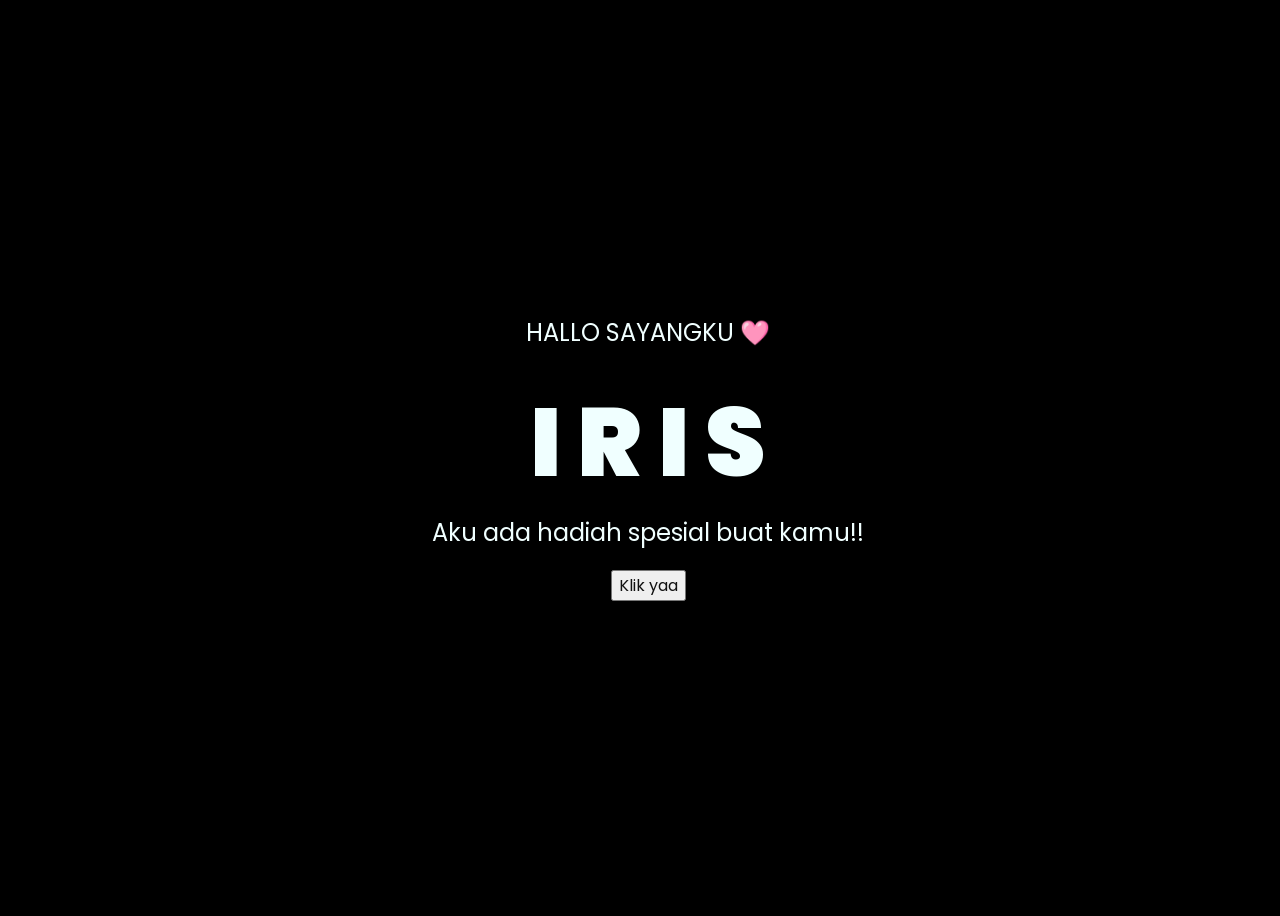
<file: index.html>
<!DOCTYPE html>
<html lang="en">
<head>
    <meta charset="UTF-8">
    <meta http-equiv="X-UA-Compatible" content="IE=edge">
    <meta name="viewport" content="width=device-width, initial-scale=1.0">
    <link rel="stylesheet" href="css/style.css">
    <link rel="icon" href="img/hk.png" type="image/x-icon">
    <title>Little gift for iris 🤍 </title>
</head>
<body>
    <div class="description">
        <span>HALLO SAYANGKU 🩷</span>
    </div>
    <div class="greetings">
    <!-- silahkan menambah kata sesuai keinginan dengan <span>text...</span -->
        
        <span>I</span>
        <span>R</span>
        <span>I</span>
        <span>S</span>
    
    </div>
    <div class="description">
        <span>Aku ada hadiah spesial buat kamu!!</span>
    </div>
    <div class="button">
        <button>
            <a href="flower.html">Klik yaa</a>
        </button>
        
    </div>
</body>
</html>
</file>
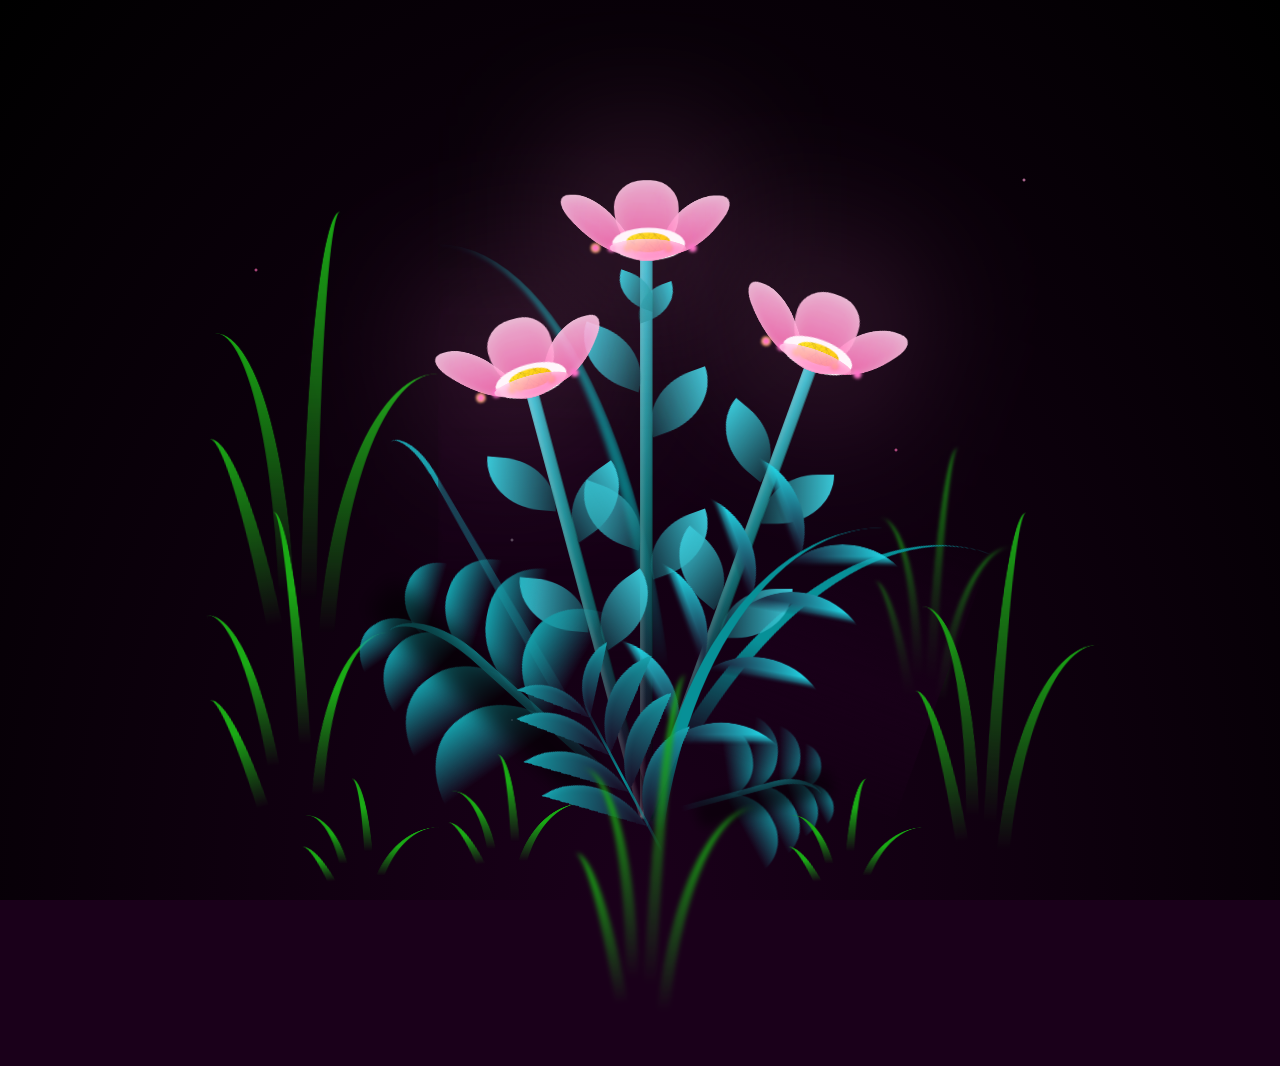
<file: flower.html>
<!DOCTYPE html>
<html lang="en">
<head>
    <meta charset="UTF-8">
    <meta http-equiv="X-UA-Compatible" content="IE=edge">
    <meta name="viewport" content="width=device-width, initial-scale=1.0">
    <link rel="stylesheet" href="css/main2.css">
    <link rel="icon" href="img/flowers.png" type="image/x-icon">
    <title>flowers for iris 🤍 </title>
</head>
<body class="container">
  <!-- Pembuat code: https://codepen.io/mdusmanansari/pen/BamepLe -->
    <div class="night"></div>
    <div class="flowers">
      <div class="flower flower--1">
        <div class="flower__leafs flower__leafs--1">
          <div class="flower__leaf flower__leaf--1"></div>
          <div class="flower__leaf flower__leaf--2"></div>
          <div class="flower__leaf flower__leaf--3"></div>
          <div class="flower__leaf flower__leaf--4"></div>
          <div class="flower__white-circle"></div>
  
          <div class="flower__light flower__light--1"></div>
          <div class="flower__light flower__light--2"></div>
          <div class="flower__light flower__light--3"></div>
          <div class="flower__light flower__light--4"></div>
          <div class="flower__light flower__light--5"></div>
          <div class="flower__light flower__light--6"></div>
          <div class="flower__light flower__light--7"></div>
          <div class="flower__light flower__light--8"></div>
  
        </div>

        <div class="shooting-star"></div>
<div class="shooting-star" style="left:70%; animation-delay:2s;"></div>
<div class="shooting-star" style="left:30%; animation-delay:4s;"></div>

        <div class="flower__line">
          <div class="flower__line__leaf flower__line__leaf--1"></div>
          <div class="flower__line__leaf flower__line__leaf--2"></div>
          <div class="flower__line__leaf flower__line__leaf--3"></div>
          <div class="flower__line__leaf flower__line__leaf--4"></div>
          <div class="flower__line__leaf flower__line__leaf--5"></div>
          <div class="flower__line__leaf flower__line__leaf--6"></div>
        </div>
      </div>

      <div class="night">

  <div class="stars"></div>
  <div class="stars2"></div>

  <div class="shooting-star" style="left:60%; animation-delay:0s;"></div>
  <div class="shooting-star" style="left:30%; animation-delay:2s;"></div>
  <div class="shooting-star" style="left:80%; animation-delay:4s;"></div>

</div>
  
      <div class="flower flower--2">
        <div class="flower__leafs flower__leafs--2">
          <div class="flower__leaf flower__leaf--1"></div>
          <div class="flower__leaf flower__leaf--2"></div>
          <div class="flower__leaf flower__leaf--3"></div>
          <div class="flower__leaf flower__leaf--4"></div>
          <div class="flower__white-circle"></div>
  
          <div class="flower__light flower__light--1"></div>
          <div class="flower__light flower__light--2"></div>
          <div class="flower__light flower__light--3"></div>
          <div class="flower__light flower__light--4"></div>
          <div class="flower__light flower__light--5"></div>
          <div class="flower__light flower__light--6"></div>
          <div class="flower__light flower__light--7"></div>
          <div class="flower__light flower__light--8"></div>
  
        </div>
        <div class="flower__line">
          <div class="flower__line__leaf flower__line__leaf--1"></div>
          <div class="flower__line__leaf flower__line__leaf--2"></div>
          <div class="flower__line__leaf flower__line__leaf--3"></div>
          <div class="flower__line__leaf flower__line__leaf--4"></div>
        </div>
      </div>
  
      <div class="flower flower--3">
        <div class="flower__leafs flower__leafs--3">
          <div class="flower__leaf flower__leaf--1"></div>
          <div class="flower__leaf flower__leaf--2"></div>
          <div class="flower__leaf flower__leaf--3"></div>
          <div class="flower__leaf flower__leaf--4"></div>
          <div class="flower__white-circle"></div>
  
          <div class="flower__light flower__light--1"></div>
          <div class="flower__light flower__light--2"></div>
          <div class="flower__light flower__light--3"></div>
          <div class="flower__light flower__light--4"></div>
          <div class="flower__light flower__light--5"></div>
          <div class="flower__light flower__light--6"></div>
          <div class="flower__light flower__light--7"></div>
          <div class="flower__light flower__light--8"></div>
  
        </div>
        <div class="flower__line">
          <div class="flower__line__leaf flower__line__leaf--1"></div>
          <div class="flower__line__leaf flower__line__leaf--2"></div>
          <div class="flower__line__leaf flower__line__leaf--3"></div>
          <div class="flower__line__leaf flower__line__leaf--4"></div>
        </div>
      </div>
  
      <div class="grow-ans" style="--d:1.2s">
        <div class="flower__g-long">
          <div class="flower__g-long__top"></div>
          <div class="flower__g-long__bottom"></div>
        </div>
      </div>
  
      <div class="growing-grass">
        <div class="flower__grass flower__grass--1">
          <div class="flower__grass--top"></div>
          <div class="flower__grass--bottom"></div>
          <div class="flower__grass__leaf flower__grass__leaf--1"></div>
          <div class="flower__grass__leaf flower__grass__leaf--2"></div>
          <div class="flower__grass__leaf flower__grass__leaf--3"></div>
          <div class="flower__grass__leaf flower__grass__leaf--4"></div>
          <div class="flower__grass__leaf flower__grass__leaf--5"></div>
          <div class="flower__grass__leaf flower__grass__leaf--6"></div>
          <div class="flower__grass__leaf flower__grass__leaf--7"></div>
          <div class="flower__grass__leaf flower__grass__leaf--8"></div>
          <div class="flower__grass__overlay"></div>
        </div>
      </div>
  
      <div class="growing-grass">
        <div class="flower__grass flower__grass--2">
          <div class="flower__grass--top"></div>
          <div class="flower__grass--bottom"></div>
          <div class="flower__grass__leaf flower__grass__leaf--1"></div>
          <div class="flower__grass__leaf flower__grass__leaf--2"></div>
          <div class="flower__grass__leaf flower__grass__leaf--3"></div>
          <div class="flower__grass__leaf flower__grass__leaf--4"></div>
          <div class="flower__grass__leaf flower__grass__leaf--5"></div>
          <div class="flower__grass__leaf flower__grass__leaf--6"></div>
          <div class="flower__grass__leaf flower__grass__leaf--7"></div>
          <div class="flower__grass__leaf flower__grass__leaf--8"></div>
          <div class="flower__grass__overlay"></div>
        </div>
      </div>
  
      <div class="grow-ans" style="--d:2.4s">
        <div class="flower__g-right flower__g-right--1">
          <div class="leaf"></div>
        </div>
      </div>
  
      <div class="grow-ans" style="--d:2.8s">
        <div class="flower__g-right flower__g-right--2">
          <div class="leaf"></div>
        </div>
      </div>
  
      <div class="grow-ans" style="--d:2.8s">
        <div class="flower__g-front">
          <div class="flower__g-front__leaf-wrapper flower__g-front__leaf-wrapper--1">
            <div class="flower__g-front__leaf"></div>
          </div>
          <div class="flower__g-front__leaf-wrapper flower__g-front__leaf-wrapper--2">
            <div class="flower__g-front__leaf"></div>
          </div>
          <div class="flower__g-front__leaf-wrapper flower__g-front__leaf-wrapper--3">
            <div class="flower__g-front__leaf"></div>
          </div>
          <div class="flower__g-front__leaf-wrapper flower__g-front__leaf-wrapper--4">
            <div class="flower__g-front__leaf"></div>
          </div>
          <div class="flower__g-front__leaf-wrapper flower__g-front__leaf-wrapper--5">
            <div class="flower__g-front__leaf"></div>
          </div>
          <div class="flower__g-front__leaf-wrapper flower__g-front__leaf-wrapper--6">
            <div class="flower__g-front__leaf"></div>
          </div>
          <div class="flower__g-front__leaf-wrapper flower__g-front__leaf-wrapper--7">
            <div class="flower__g-front__leaf"></div>
          </div>
          <div class="flower__g-front__leaf-wrapper flower__g-front__leaf-wrapper--8">
            <div class="flower__g-front__leaf"></div>
          </div>
          <div class="flower__g-front__line"></div>
        </div>
      </div>
  
      <div class="grow-ans" style="--d:3.2s">
        <div class="flower__g-fr">
          <div class="leaf"></div>
          <div class="flower__g-fr__leaf flower__g-fr__leaf--1"></div>
          <div class="flower__g-fr__leaf flower__g-fr__leaf--2"></div>
          <div class="flower__g-fr__leaf flower__g-fr__leaf--3"></div>
          <div class="flower__g-fr__leaf flower__g-fr__leaf--4"></div>
          <div class="flower__g-fr__leaf flower__g-fr__leaf--5"></div>
          <div class="flower__g-fr__leaf flower__g-fr__leaf--6"></div>
          <div class="flower__g-fr__leaf flower__g-fr__leaf--7"></div>
          <div class="flower__g-fr__leaf flower__g-fr__leaf--8"></div>
        </div>
      </div>
  
      <div class="long-g long-g--0">
        <div class="grow-ans" style="--d:3s">
          <div class="leaf leaf--0"></div>
        </div>
        <div class="grow-ans" style="--d:2.2s">
          <div class="leaf leaf--1"></div>
        </div>
        <div class="grow-ans" style="--d:3.4s">
          <div class="leaf leaf--2"></div>
        </div>
        <div class="grow-ans" style="--d:3.6s">
          <div class="leaf leaf--3"></div>
        </div>
      </div>
  
      <div class="long-g long-g--1">
        <div class="grow-ans" style="--d:3.6s">
          <div class="leaf leaf--0"></div>
        </div>
        <div class="grow-ans" style="--d:3.8s">
          <div class="leaf leaf--1"></div>
        </div>
        <div class="grow-ans" style="--d:4s">
          <div class="leaf leaf--2"></div>
        </div>
        <div class="grow-ans" style="--d:4.2s">
          <div class="leaf leaf--3"></div>
        </div>
      </div>
  
      <div class="long-g long-g--2">
        <div class="grow-ans" style="--d:4s">
          <div class="leaf leaf--0"></div>
        </div>
        <div class="grow-ans" style="--d:4.2s">
          <div class="leaf leaf--1"></div>
        </div>
        <div class="grow-ans" style="--d:4.4s">
          <div class="leaf leaf--2"></div>
        </div>
        <div class="grow-ans" style="--d:4.6s">
          <div class="leaf leaf--3"></div>
        </div>
      </div>
  
      <div class="long-g long-g--3">
        <div class="grow-ans" style="--d:4s">
          <div class="leaf leaf--0"></div>
        </div>
        <div class="grow-ans" style="--d:4.2s">
          <div class="leaf leaf--1"></div>
        </div>
        <div class="grow-ans" style="--d:3s">
          <div class="leaf leaf--2"></div>
        </div>
        <div class="grow-ans" style="--d:3.6s">
          <div class="leaf leaf--3"></div>
        </div>
      </div>
  
      <div class="long-g long-g--4">
        <div class="grow-ans" style="--d:4s">
          <div class="leaf leaf--0"></div>
        </div>
        <div class="grow-ans" style="--d:4.2s">
          <div class="leaf leaf--1"></div>
        </div>
        <div class="grow-ans" style="--d:3s">
          <div class="leaf leaf--2"></div>
        </div>
        <div class="grow-ans" style="--d:3.6s">
          <div class="leaf leaf--3"></div>
        </div>
      </div>
  
      <div class="long-g long-g--5">
        <div class="grow-ans" style="--d:4s">
          <div class="leaf leaf--0"></div>
        </div>
        <div class="grow-ans" style="--d:4.2s">
          <div class="leaf leaf--1"></div>
        </div>
        <div class="grow-ans" style="--d:3s">
          <div class="leaf leaf--2"></div>
        </div>
        <div class="grow-ans" style="--d:3.6s">
          <div class="leaf leaf--3"></div>
        </div>
      </div>
  
      <div class="long-g long-g--6">
        <div class="grow-ans" style="--d:4.2s">
          <div class="leaf leaf--0"></div>
        </div>
        <div class="grow-ans" style="--d:4.4s">
          <div class="leaf leaf--1"></div>
        </div>
        <div class="grow-ans" style="--d:4.6s">
          <div class="leaf leaf--2"></div>
        </div>
        <div class="grow-ans" style="--d:4.8s">
          <div class="leaf leaf--3"></div>
        </div>
      </div>
  
      <div class="long-g long-g--7">
        <div class="grow-ans" style="--d:3s">
          <div class="leaf leaf--0"></div>
        </div>
        <div class="grow-ans" style="--d:3.2s">
          <div class="leaf leaf--1"></div>
        </div>
        <div class="grow-ans" style="--d:3.5s">
          <div class="leaf leaf--2"></div>
        </div>
        <div class="grow-ans" style="--d:3.6s">
          <div class="leaf leaf--3"></div>
        </div>
      </div>
    </div>
    <script src="main.js"></script>
  </body>
</html>
</file>
<file: css/style.css>
@import url('https://fonts.googleapis.com/css2?family=Poppins:ital,wght@0,500;1,900&display=swap');
*{
    font-family: 'Poppins',cursive;
}
body{
    color: azure;
    width: 100%;
    height: 100vh;
    display: flex;
    flex-direction: column;
    align-items: center;
    justify-content: center;
    background-color: black;
}
.greetings{
    font-size: 6rem;
    font-weight: 900;
}
.greetings > span{
    animation: glow 2.5s ease-in-out infinite;
}
@keyframes glow{
    0%, 100%{
        color: #fff;
        text-shadow: 0 0 12px #ff69b4, 0 0 50px #ff69b4, 0 0 100px #ff69b4;
    }
    10%, 90%{
        color: #111;
        text-shadow: none;
    }
}
.greetings > span:nth-child(2){
    animation-delay: .2s ;
}
.greetings > span:nth-child(3){
    animation-delay: .4s ;
}
.greetings > span:nth-child(4){
    animation-delay: .6s;
}
.greetings > span:nth-child(5){
    animation-delay: .8s;
}

.description{
    font-size: 1.5rem;
    margin-bottom: 20px;
}

.button a{
    text-decoration: none;
    font-size: 1rem;
    color: #111;
}

@media screen and (max-width:574px){
    .greetings{
        display: block;
        font-size: 3rem;
        font-weight: 500;
        text-align: center;
    }
    .description{
        font-size: 1rem;
    }
    
    .button a{
        font-size: .5rem;
    }
}
</file>
<file: css/main2.css>
*,
*::after,
*::before {
  padding: 0;
  margin: 0;
  box-sizing: border-box;
}

.greetings span {
  color: #ff69b4; /* warna putih biar kelihatan di background gelap */
  font-size: 3rem;
  font-weight: bold;
  margin: 5px;
}

.greetings {
  position: absolute;
  top: 20%;
  text-align: center;
}

:root {
  --dark-color:  #1a001a;
}

body {
  display: flex;
  align-items: flex-end;
  justify-content: center;
  min-height: 100vh;
  background-color: var(--dark-color);
  overflow: hidden;
  perspective: 1000px;
}

.night {
  position: fixed;
  left: 50%;
  top: 0;
  transform: translateX(-50%);
  width: 100%;
  height: 100%;
  overflow: hidden;
  background:
    radial-gradient(ellipse at bottom, #1a001a 0%, #000 100%),
    linear-gradient(120deg, #2b1055, #7597de);
}

.night::before {
  content: "";
  position: absolute;
  width: 200%;
  height: 200%;
  background-image: 
    radial-gradient(2px 2px at 20% 30%, white, transparent),
    radial-gradient(2px 2px at 70% 60%, #ffb6d9, transparent),
    radial-gradient(1.5px 1.5px at 40% 80%, white, transparent),
    radial-gradient(2px 2px at 90% 20%, #ffd6ff, transparent),
    radial-gradient(1.5px 1.5px at 10% 70%, white, transparent);
  background-repeat: repeat;
  animation: starsMove 60s linear infinite;
  opacity: 0.8;
}

.night::after {
  content: "";
  position: absolute;
  width: 100%;
  height: 100%;

  background-image:
    radial-gradient(2px 2px at 20% 30%, #ff69b4, transparent),
    radial-gradient(2px 2px at 80% 20%, #ff9bd3, transparent),
    radial-gradient(2px 2px at 60% 70%, #ff1493, transparent),
    radial-gradient(1.5px 1.5px at 40% 80%, #ffc1e3, transparent),
    radial-gradient(2px 2px at 70% 50%, #ff69b4, transparent);

  animation: sparkle 3s infinite alternate;
}

.shooting-star {
  position: absolute;
  top: -10px;
  left: 50%;
  width: 2px;
  height: 80px;
  background: linear-gradient(-45deg, white, transparent);
  opacity: 0;
  animation: shooting 5s linear infinite;
}

.shooting-star::after {
  content: "";
  position: absolute;
  top: 0;
  left: -2px;
  width: 6px;
  height: 6px;
  background: white;
  border-radius: 50%;
  box-shadow: 0 0 10px white;
}

@keyframes shooting {
  0% {
    transform: translate(0, 0) rotate(45deg);
    opacity: 0;
  }
  10% {
    opacity: 1;
  }
  50% {
    transform: translate(-300px, 300px) rotate(45deg);
    opacity: 1;
  }
  100% {
    transform: translate(-500px, 500px) rotate(45deg);
    opacity: 0;
  }
}

@keyframes starsMove {
  from {
    transform: translateY(0);
  }
  to {
    transform: translateY(-200px);
  }
}

@keyframes sparkle {
  0% { opacity: 0.3; }
  100% { opacity: 1; }
}

@keyframes sparkle {
  0% { opacity: 0.3; }
  50% { opacity: 1; }
  100% { opacity: 0.3; }
}

.flowers {
  position: relative;
  transform: scale(0.9);
}

.flower {
  position: absolute;
  bottom: 10vmin;
  transform-origin: bottom center;
  z-index: 10;
  --fl-speed: 0.8s;
}
.flower--1 {
  -webkit-animation: moving-flower-1 4s linear infinite;
          animation: moving-flower-1 4s linear infinite;
}
.flower--1 .flower__line {
  height: 70vmin;
  -webkit-animation-delay: 0.3s;
          animation-delay: 0.3s;
}
.flower--1 .flower__line__leaf--1 {
  -webkit-animation: blooming-leaf-right var(--fl-speed) 1.6s backwards;
          animation: blooming-leaf-right var(--fl-speed) 1.6s backwards;
}
.flower--1 .flower__line__leaf--2 {
  -webkit-animation: blooming-leaf-right var(--fl-speed) 1.4s backwards;
          animation: blooming-leaf-right var(--fl-speed) 1.4s backwards;
}
.flower--1 .flower__line__leaf--3 {
  -webkit-animation: blooming-leaf-left var(--fl-speed) 1.2s backwards;
          animation: blooming-leaf-left var(--fl-speed) 1.2s backwards;
}
.flower--1 .flower__line__leaf--4 {
  -webkit-animation: blooming-leaf-left var(--fl-speed) 1s backwards;
          animation: blooming-leaf-left var(--fl-speed) 1s backwards;
}
.flower--1 .flower__line__leaf--5 {
  -webkit-animation: blooming-leaf-right var(--fl-speed) 1.8s backwards;
          animation: blooming-leaf-right var(--fl-speed) 1.8s backwards;
}
.flower--1 .flower__line__leaf--6 {
  -webkit-animation: blooming-leaf-left var(--fl-speed) 2s backwards;
          animation: blooming-leaf-left var(--fl-speed) 2s backwards;
}
.flower--2 {
  left: 50%;
  transform: rotate(20deg);
  -webkit-animation: moving-flower-2 4s linear infinite;
          animation: moving-flower-2 4s linear infinite;
}
.flower--2 .flower__line {
  height: 60vmin;
  -webkit-animation-delay: 0.6s;
          animation-delay: 0.6s;
}
.flower--2 .flower__line__leaf--1 {
  -webkit-animation: blooming-leaf-right var(--fl-speed) 1.9s backwards;
          animation: blooming-leaf-right var(--fl-speed) 1.9s backwards;
}
.flower--2 .flower__line__leaf--2 {
  -webkit-animation: blooming-leaf-right var(--fl-speed) 1.7s backwards;
          animation: blooming-leaf-right var(--fl-speed) 1.7s backwards;
}
.flower--2 .flower__line__leaf--3 {
  -webkit-animation: blooming-leaf-left var(--fl-speed) 1.5s backwards;
          animation: blooming-leaf-left var(--fl-speed) 1.5s backwards;
}
.flower--2 .flower__line__leaf--4 {
  -webkit-animation: blooming-leaf-left var(--fl-speed) 1.3s backwards;
          animation: blooming-leaf-left var(--fl-speed) 1.3s backwards;
}
.flower--3 {
  left: 50%;
  transform: rotate(-15deg);
  -webkit-animation: moving-flower-3 4s linear infinite;
          animation: moving-flower-3 4s linear infinite;
}
.flower--3 .flower__line {
  -webkit-animation-delay: 0.9s;
          animation-delay: 0.9s;
}
.flower--3 .flower__line__leaf--1 {
  -webkit-animation: blooming-leaf-right var(--fl-speed) 2.5s backwards;
          animation: blooming-leaf-right var(--fl-speed) 2.5s backwards;
}
.flower--3 .flower__line__leaf--2 {
  -webkit-animation: blooming-leaf-right var(--fl-speed) 2.3s backwards;
          animation: blooming-leaf-right var(--fl-speed) 2.3s backwards;
}
.flower--3 .flower__line__leaf--3 {
  -webkit-animation: blooming-leaf-left var(--fl-speed) 2.1s backwards;
          animation: blooming-leaf-left var(--fl-speed) 2.1s backwards;
}
.flower--3 .flower__line__leaf--4 {
  -webkit-animation: blooming-leaf-left var(--fl-speed) 1.9s backwards;
          animation: blooming-leaf-left var(--fl-speed) 1.9s backwards;
}
.flower__leafs {
  position: relative;
  -webkit-animation: blooming-flower 2s backwards;
          animation: blooming-flower 2s backwards;
}
.flower__leafs--1 {
  -webkit-animation-delay: 1.1s;
          animation-delay: 1.1s;
}
.flower__leafs--2 {
  -webkit-animation-delay: 1.4s;
          animation-delay: 1.4s;
}
.flower__leafs--3 {
  -webkit-animation-delay: 1.7s;
          animation-delay: 1.7s;
}
.flower__leafs::after {
  content: "";
  position: absolute;
  left: 0;
  top: 0;
  transform: translate(-50%, -100%);
  width: 8vmin;
  height: 8vmin;
  background-color: #ff9bd3;
  filter: blur(10vmin);
}
.flower__leaf {
  position: absolute;
  bottom: 0;
  left: 50%;
  width: 8vmin;
  height: 11vmin;
  border-radius: 51% 49% 47% 53%/44% 45% 55% 69%;
  background-color: #ffb6d9;
  background-image: linear-gradient(to top, #ff69b4, #ffc1e3);
  transform-origin: bottom center;
  opacity: 0.9;
  box-shadow: inset 0 0 2vmin rgba(255, 255, 255, 0.5);
}
.flower__leaf--1 {
  transform: translate(-10%, 1%) rotateY(40deg) rotateX(-50deg);
}
.flower__leaf--2 {
  transform: translate(-50%, -4%) rotateX(40deg);
}
.flower__leaf--3 {
  transform: translate(-90%, 0%) rotateY(45deg) rotateX(50deg);
}
.flower__leaf--4 {
  width: 8vmin;
  height: 8vmin;
  transform-origin: bottom left;
  border-radius: 4vmin 10vmin 4vmin 4vmin;
  transform: translate(0%, 18%) rotateX(70deg) rotate(-43deg);
  background-image: linear-gradient(to top, #ff69b4, #ffc1e3);
  z-index: 1;
  opacity: 0.8;
}
.flower__white-circle {
  position: absolute;
  left: -3.5vmin;
  top: -3vmin;
  width: 9vmin;
  height: 4vmin;
  border-radius: 50%;
  background-color: #fff;
}
.flower__white-circle::after {
  content: "";
  position: absolute;
  left: 50%;
  top: 45%;
  transform: translate(-50%, -50%);
  width: 60%;
  height: 60%;
  border-radius: inherit;
  background-image: repeating-linear-gradient(135deg, rgba(0, 0, 0, 0.03) 0px, rgba(0, 0, 0, 0.03) 1px, transparent 1px, transparent 12px), repeating-linear-gradient(45deg, rgba(0, 0, 0, 0.03) 0px, rgba(0, 0, 0, 0.03) 1px, transparent 1px, transparent 12px), repeating-linear-gradient(67.5deg, rgba(0, 0, 0, 0.03) 0px, rgba(0, 0, 0, 0.03) 1px, transparent 1px, transparent 12px), repeating-linear-gradient(135deg, rgba(0, 0, 0, 0.03) 0px, rgba(0, 0, 0, 0.03) 1px, transparent 1px, transparent 12px), repeating-linear-gradient(45deg, rgba(0, 0, 0, 0.03) 0px, rgba(0, 0, 0, 0.03) 1px, transparent 1px, transparent 12px), repeating-linear-gradient(112.5deg, rgba(0, 0, 0, 0.03) 0px, rgba(0, 0, 0, 0.03) 1px, transparent 1px, transparent 12px), repeating-linear-gradient(112.5deg, rgba(0, 0, 0, 0.03) 0px, rgba(0, 0, 0, 0.03) 1px, transparent 1px, transparent 12px), repeating-linear-gradient(45deg, rgba(0, 0, 0, 0.03) 0px, rgba(0, 0, 0, 0.03) 1px, transparent 1px, transparent 12px), repeating-linear-gradient(22.5deg, rgba(0, 0, 0, 0.03) 0px, rgba(0, 0, 0, 0.03) 1px, transparent 1px, transparent 12px), repeating-linear-gradient(45deg, rgba(0, 0, 0, 0.03) 0px, rgba(0, 0, 0, 0.03) 1px, transparent 1px, transparent 12px), repeating-linear-gradient(22.5deg, rgba(0, 0, 0, 0.03) 0px, rgba(0, 0, 0, 0.03) 1px, transparent 1px, transparent 12px), repeating-linear-gradient(135deg, rgba(0, 0, 0, 0.03) 0px, rgba(0, 0, 0, 0.03) 1px, transparent 1px, transparent 12px), repeating-linear-gradient(157.5deg, rgba(0, 0, 0, 0.03) 0px, rgba(0, 0, 0, 0.03) 1px, transparent 1px, transparent 12px), repeating-linear-gradient(67.5deg, rgba(0, 0, 0, 0.03) 0px, rgba(0, 0, 0, 0.03) 1px, transparent 1px, transparent 12px), repeating-linear-gradient(67.5deg, rgba(0, 0, 0, 0.03) 0px, rgba(0, 0, 0, 0.03) 1px, transparent 1px, transparent 12px), linear-gradient(90deg, rgb(255, 235, 18), rgb(255, 206, 0));
}
.flower__line {
  height: 55vmin;
  width: 1.5vmin;
  background-image: linear-gradient(to left, rgba(0, 0, 0, 0.2), transparent, rgba(255, 255, 255, 0.2)), linear-gradient(to top, transparent 10%, #14757a, #39c6d6);
  box-shadow: inset 0 0 2px rgba(0, 0, 0, 0.5);
  -webkit-animation: grow-flower-tree 4s backwards;
          animation: grow-flower-tree 4s backwards;
}
.flower__line__leaf {
  --w: 7vmin;
  --h: calc(var(--w) + 2vmin);
  position: absolute;
  top: 20%;
  left: 90%;
  width: var(--w);
  height: var(--h);
  border-top-right-radius: var(--h);
  border-bottom-left-radius: var(--h);
  background-image: linear-gradient(to top, rgba(20, 117, 122, 0.4), #39c6d6);
}
.flower__line__leaf--1 {
  transform: rotate(70deg) rotateY(30deg);
}
.flower__line__leaf--2 {
  top: 45%;
  transform: rotate(70deg) rotateY(30deg);
}
.flower__line__leaf--3, .flower__line__leaf--4, .flower__line__leaf--6 {
  border-top-right-radius: 0;
  border-bottom-left-radius: 0;
  border-top-left-radius: var(--h);
  border-bottom-right-radius: var(--h);
  left: -460%;
  top: 12%;
  transform: rotate(-70deg) rotateY(30deg);
}
.flower__line__leaf--4 {
  top: 40%;
}
.flower__line__leaf--5 {
  top: 0;
  transform-origin: left;
  transform: rotate(70deg) rotateY(30deg) scale(0.6);
}
.flower__line__leaf--6 {
  top: -2%;
  left: -450%;
  transform-origin: right;
  transform: rotate(-70deg) rotateY(30deg) scale(0.6);
}
.flower__light {
  position: absolute;
  bottom: 0vmin;
  width: 1vmin;
  height: 1vmin;
  background-color: rgb(255, 251, 0);
  border-radius: 50%;
  filter: blur(0.2vmin);
  -webkit-animation: light-ans 4s linear infinite backwards;
          animation: light-ans 4s linear infinite backwards;
}
.flower__light:nth-child(odd) {
  background-color: #ff6ec7;
}
.flower__light--1 {
  left: -2vmin;
  -webkit-animation-delay: 1s;
          animation-delay: 1s;
}
.flower__light--2 {
  left: 3vmin;
  -webkit-animation-delay: 0.5s;
          animation-delay: 0.5s;
}
.flower__light--3 {
  left: -6vmin;
  -webkit-animation-delay: 0.3s;
          animation-delay: 0.3s;
}
.flower__light--4 {
  left: 6vmin;
  -webkit-animation-delay: 0.9s;
          animation-delay: 0.9s;
}
.flower__light--5 {
  left: -1vmin;
  -webkit-animation-delay: 1.5s;
          animation-delay: 1.5s;
}
.flower__light--6 {
  left: -4vmin;
  -webkit-animation-delay: 3s;
          animation-delay: 3s;
}
.flower__light--7 {
  left: 3vmin;
  -webkit-animation-delay: 2s;
          animation-delay: 2s;
}
.flower__light--8 {
  left: -6vmin;
  -webkit-animation-delay: 3.5s;
          animation-delay: 3.5s;
}
.flower__grass {
  --c: #159faa;
  --line-w: 1.5vmin;
  position: absolute;
  bottom: 12vmin;
  left: -7vmin;
  display: flex;
  flex-direction: column;
  align-items: flex-end;
  z-index: 20;
  transform-origin: bottom center;
  transform: rotate(-48deg) rotateY(40deg);
}
.flower__grass--1 {
  -webkit-animation: moving-grass 2s linear infinite;
          animation: moving-grass 2s linear infinite;
}
.flower__grass--2 {
  left: 2vmin;
  bottom: 10vmin;
  transform: scale(0.5) rotate(75deg) rotateX(10deg) rotateY(-200deg);
  opacity: 0.8;
  z-index: 0;
  -webkit-animation: moving-grass--2 1.5s linear infinite;
          animation: moving-grass--2 1.5s linear infinite;
}
.flower__grass--top {
  width: 7vmin;
  height: 10vmin;
  border-top-right-radius: 100%;
  border-right: var(--line-w) solid var(--c);
  transform-origin: bottom center;
  transform: rotate(-2deg);
}
.flower__grass--bottom {
  margin-top: -2px;
  width: var(--line-w);
  height: 25vmin;
  background-image: linear-gradient(to top, transparent, var(--c));
}
.flower__grass__leaf {
  --size: 10vmin;
  position: absolute;
  width: calc(var(--size) * 2.1);
  height: var(--size);
  border-top-left-radius: var(--size);
  border-top-right-radius: var(--size);
  background-image: linear-gradient(to top, transparent, transparent 30%, var(--c));
  z-index: 100;
}
.flower__grass__leaf--1 {
  top: -6%;
  left: 30%;
  --size: 6vmin;
  transform: rotate(-20deg);
  -webkit-animation: growing-grass-ans--1 2s 2.6s backwards;
          animation: growing-grass-ans--1 2s 2.6s backwards;
}
@-webkit-keyframes growing-grass-ans--1 {
  0% {
    transform-origin: bottom left;
    transform: rotate(-20deg) scale(0);
  }
}
@keyframes growing-grass-ans--1 {
  0% {
    transform-origin: bottom left;
    transform: rotate(-20deg) scale(0);
  }
}
.flower__grass__leaf--2 {
  top: -5%;
  left: -110%;
  --size: 6vmin;
  transform: rotate(10deg);
  -webkit-animation: growing-grass-ans--2 2s 2.4s linear backwards;
          animation: growing-grass-ans--2 2s 2.4s linear backwards;
}
@-webkit-keyframes growing-grass-ans--2 {
  0% {
    transform-origin: bottom right;
    transform: rotate(10deg) scale(0);
  }
}
@keyframes growing-grass-ans--2 {
  0% {
    transform-origin: bottom right;
    transform: rotate(10deg) scale(0);
  }
}
.flower__grass__leaf--3 {
  top: 5%;
  left: 60%;
  --size: 8vmin;
  transform: rotate(-18deg) rotateX(-20deg);
  -webkit-animation: growing-grass-ans--3 2s 2.2s linear backwards;
          animation: growing-grass-ans--3 2s 2.2s linear backwards;
}
@-webkit-keyframes growing-grass-ans--3 {
  0% {
    transform-origin: bottom left;
    transform: rotate(-18deg) rotateX(-20deg) scale(0);
  }
}
@keyframes growing-grass-ans--3 {
  0% {
    transform-origin: bottom left;
    transform: rotate(-18deg) rotateX(-20deg) scale(0);
  }
}
.flower__grass__leaf--4 {
  top: 6%;
  left: -135%;
  --size: 8vmin;
  transform: rotate(2deg);
  -webkit-animation: growing-grass-ans--4 2s 2s linear backwards;
          animation: growing-grass-ans--4 2s 2s linear backwards;
}
@-webkit-keyframes growing-grass-ans--4 {
  0% {
    transform-origin: bottom right;
    transform: rotate(2deg) scale(0);
  }
}
@keyframes growing-grass-ans--4 {
  0% {
    transform-origin: bottom right;
    transform: rotate(2deg) scale(0);
  }
}
.flower__grass__leaf--5 {
  top: 20%;
  left: 60%;
  --size: 10vmin;
  transform: rotate(-24deg) rotateX(-20deg);
  -webkit-animation: growing-grass-ans--5 2s 1.8s linear backwards;
          animation: growing-grass-ans--5 2s 1.8s linear backwards;
}
@-webkit-keyframes growing-grass-ans--5 {
  0% {
    transform-origin: bottom left;
    transform: rotate(-24deg) rotateX(-20deg) scale(0);
  }
}
@keyframes growing-grass-ans--5 {
  0% {
    transform-origin: bottom left;
    transform: rotate(-24deg) rotateX(-20deg) scale(0);
  }
}
.flower__grass__leaf--6 {
  top: 22%;
  left: -180%;
  --size: 10vmin;
  transform: rotate(10deg);
  -webkit-animation: growing-grass-ans--6 2s 1.6s linear backwards;
          animation: growing-grass-ans--6 2s 1.6s linear backwards;
}
@-webkit-keyframes growing-grass-ans--6 {
  0% {
    transform-origin: bottom right;
    transform: rotate(10deg) scale(0);
  }
}
@keyframes growing-grass-ans--6 {
  0% {
    transform-origin: bottom right;
    transform: rotate(10deg) scale(0);
  }
}
.flower__grass__leaf--7 {
  top: 39%;
  left: 70%;
  --size: 10vmin;
  transform: rotate(-10deg);
  -webkit-animation: growing-grass-ans--7 2s 1.4s linear backwards;
          animation: growing-grass-ans--7 2s 1.4s linear backwards;
}
@-webkit-keyframes growing-grass-ans--7 {
  0% {
    transform-origin: bottom left;
    transform: rotate(-10deg) scale(0);
  }
}
@keyframes growing-grass-ans--7 {
  0% {
    transform-origin: bottom left;
    transform: rotate(-10deg) scale(0);
  }
}
.flower__grass__leaf--8 {
  top: 40%;
  left: -215%;
  --size: 11vmin;
  transform: rotate(10deg);
  -webkit-animation: growing-grass-ans--8 2s 1.2s linear backwards;
          animation: growing-grass-ans--8 2s 1.2s linear backwards;
}
@-webkit-keyframes growing-grass-ans--8 {
  0% {
    transform-origin: bottom right;
    transform: rotate(10deg) scale(0);
  }
}
@keyframes growing-grass-ans--8 {
  0% {
    transform-origin: bottom right;
    transform: rotate(10deg) scale(0);
  }
}
.flower__grass__overlay {
  position: absolute;
  top: -10%;
  right: 0%;
  width: 100%;
  height: 100%;
  background-color: rgba(0, 0, 0, 0.6);
  filter: blur(1.5vmin);
  z-index: 100;
}
.flower__g-long {
  --w: 2vmin;
  --h: 6vmin;
  --c: #159faa;
  position: absolute;
  bottom: 10vmin;
  left: -3vmin;
  transform-origin: bottom center;
  transform: rotate(-30deg) rotateY(-20deg);
  display: flex;
  flex-direction: column;
  align-items: flex-end;
  -webkit-animation: flower-g-long-ans 3s linear infinite;
          animation: flower-g-long-ans 3s linear infinite;
}
@-webkit-keyframes flower-g-long-ans {
  0%, 100% {
    transform: rotate(-30deg) rotateY(-20deg);
  }
  50% {
    transform: rotate(-32deg) rotateY(-20deg);
  }
}
@keyframes flower-g-long-ans {
  0%, 100% {
    transform: rotate(-30deg) rotateY(-20deg);
  }
  50% {
    transform: rotate(-32deg) rotateY(-20deg);
  }
}
.flower__g-long__top {
  top: calc(var(--h) * -1);
  width: calc(var(--w) + 1vmin);
  height: var(--h);
  border-top-right-radius: 100%;
  border-right: 0.7vmin solid var(--c);
  transform: translate(-0.7vmin, 1vmin);
}
.flower__g-long__bottom {
  width: var(--w);
  height: 50vmin;
  transform-origin: bottom center;
  background-image: linear-gradient(to top, transparent 30%, var(--c));
  box-shadow: inset 0 0 2px rgba(0, 0, 0, 0.5);
  -webkit-clip-path: polygon(35% 0, 65% 1%, 100% 100%, 0% 100%);
          clip-path: polygon(35% 0, 65% 1%, 100% 100%, 0% 100%);
}
.flower__g-right {
  position: absolute;
  bottom: 6vmin;
  left: -2vmin;
  transform-origin: bottom left;
  transform: rotate(20deg);
}
.flower__g-right .leaf {
  width: 30vmin;
  height: 50vmin;
  border-top-left-radius: 100%;
  border-left: 2vmin solid #079097;
  background-image: linear-gradient(to bottom, transparent, var(--dark-color) 60%);
  -webkit-mask-image: linear-gradient(to top, transparent 30%, #079097 60%);
}
.flower__g-right--1 {
  -webkit-animation: flower-g-right-ans 2.5s linear infinite;
          animation: flower-g-right-ans 2.5s linear infinite;
}
.flower__g-right--2 {
  left: 5vmin;
  transform: rotateY(-180deg);
  -webkit-animation: flower-g-right-ans--2 3s linear infinite;
          animation: flower-g-right-ans--2 3s linear infinite;
}
.flower__g-right--2 .leaf {
  height: 75vmin;
  filter: blur(0.3vmin);
  opacity: 0.8;
}
@-webkit-keyframes flower-g-right-ans {
  0%, 100% {
    transform: rotate(20deg);
  }
  50% {
    transform: rotate(24deg) rotateX(-20deg);
  }
}
@keyframes flower-g-right-ans {
  0%, 100% {
    transform: rotate(20deg);
  }
  50% {
    transform: rotate(24deg) rotateX(-20deg);
  }
}
@-webkit-keyframes flower-g-right-ans--2 {
  0%, 100% {
    transform: rotateY(-180deg) rotate(0deg) rotateX(-20deg);
  }
  50% {
    transform: rotateY(-180deg) rotate(6deg) rotateX(-20deg);
  }
}
@keyframes flower-g-right-ans--2 {
  0%, 100% {
    transform: rotateY(-180deg) rotate(0deg) rotateX(-20deg);
  }
  50% {
    transform: rotateY(-180deg) rotate(6deg) rotateX(-20deg);
  }
}
.flower__g-front {
  position: absolute;
  bottom: 6vmin;
  left: 2.5vmin;
  z-index: 100;
  transform-origin: bottom center;
  transform: rotate(-28deg) rotateY(30deg) scale(1.04);
  -webkit-animation: flower__g-front-ans 2s linear infinite;
          animation: flower__g-front-ans 2s linear infinite;
}
@-webkit-keyframes flower__g-front-ans {
  0%, 100% {
    transform: rotate(-28deg) rotateY(30deg) scale(1.04);
  }
  50% {
    transform: rotate(-35deg) rotateY(40deg) scale(1.04);
  }
}
@keyframes flower__g-front-ans {
  0%, 100% {
    transform: rotate(-28deg) rotateY(30deg) scale(1.04);
  }
  50% {
    transform: rotate(-35deg) rotateY(40deg) scale(1.04);
  }
}
.flower__g-front__line {
  width: 0.3vmin;
  height: 20vmin;
  background-image: linear-gradient(to top, transparent, #079097, transparent 100%);
  position: relative;
}
.flower__g-front__leaf-wrapper {
  position: absolute;
  top: 0;
  left: 0;
  transform-origin: bottom left;
  transform: rotate(10deg);
}
.flower__g-front__leaf-wrapper:nth-child(even) {
  left: 0vmin;
  transform: rotateY(-180deg) rotate(5deg);
  -webkit-animation: flower__g-front__leaf-left-ans 1s ease-in backwards;
          animation: flower__g-front__leaf-left-ans 1s ease-in backwards;
}
.flower__g-front__leaf-wrapper:nth-child(odd) {
  -webkit-animation: flower__g-front__leaf-ans 1s ease-in backwards;
          animation: flower__g-front__leaf-ans 1s ease-in backwards;
}
.flower__g-front__leaf-wrapper--1 {
  top: -8vmin;
  transform: scale(0.7);
  -webkit-animation: flower__g-front__leaf-ans 1s 5.5s ease-in backwards !important;
          animation: flower__g-front__leaf-ans 1s 5.5s ease-in backwards !important;
}
.flower__g-front__leaf-wrapper--2 {
  top: -8vmin;
  transform: rotateY(-180deg) scale(0.7) !important;
  -webkit-animation: flower__g-front__leaf-left-ans-2 1s 4.6s ease-in backwards !important;
          animation: flower__g-front__leaf-left-ans-2 1s 4.6s ease-in backwards !important;
}
.flower__g-front__leaf-wrapper--3 {
  top: -3vmin;
  -webkit-animation: flower__g-front__leaf-ans 1s 4.6s ease-in backwards;
          animation: flower__g-front__leaf-ans 1s 4.6s ease-in backwards;
}
.flower__g-front__leaf-wrapper--4 {
  top: -3vmin;
  transform: rotateY(-180deg) scale(0.9) !important;
  -webkit-animation: flower__g-front__leaf-left-ans-2 1s 4.6s ease-in backwards !important;
          animation: flower__g-front__leaf-left-ans-2 1s 4.6s ease-in backwards !important;
}
@-webkit-keyframes flower__g-front__leaf-left-ans-2 {
  0% {
    transform: rotateY(-180deg) scale(0);
  }
}
@keyframes flower__g-front__leaf-left-ans-2 {
  0% {
    transform: rotateY(-180deg) scale(0);
  }
}
.flower__g-front__leaf-wrapper--5, .flower__g-front__leaf-wrapper--6 {
  top: 2vmin;
}
.flower__g-front__leaf-wrapper--7, .flower__g-front__leaf-wrapper--8 {
  top: 6.5vmin;
}
.flower__g-front__leaf-wrapper--2 {
  -webkit-animation-delay: 5.2s !important;
          animation-delay: 5.2s !important;
}
.flower__g-front__leaf-wrapper--3 {
  -webkit-animation-delay: 4.9s !important;
          animation-delay: 4.9s !important;
}
.flower__g-front__leaf-wrapper--5 {
  -webkit-animation-delay: 4.3s !important;
          animation-delay: 4.3s !important;
}
.flower__g-front__leaf-wrapper--6 {
  -webkit-animation-delay: 4.1s !important;
          animation-delay: 4.1s !important;
}
.flower__g-front__leaf-wrapper--7 {
  -webkit-animation-delay: 3.8s !important;
          animation-delay: 3.8s !important;
}
.flower__g-front__leaf-wrapper--8 {
  -webkit-animation-delay: 3.5s !important;
          animation-delay: 3.5s !important;
}
@-webkit-keyframes flower__g-front__leaf-ans {
  0% {
    transform: rotate(10deg) scale(0);
  }
}
@keyframes flower__g-front__leaf-ans {
  0% {
    transform: rotate(10deg) scale(0);
  }
}
@-webkit-keyframes flower__g-front__leaf-left-ans {
  0% {
    transform: rotateY(-180deg) rotate(5deg) scale(0);
  }
}
@keyframes flower__g-front__leaf-left-ans {
  0% {
    transform: rotateY(-180deg) rotate(5deg) scale(0);
  }
}
.flower__g-front__leaf {
  width: 10vmin;
  height: 10vmin;
  border-radius: 100% 0% 0% 100%/100% 100% 0% 0%;
  box-shadow: inset 0 2px 1vmin hsla(184deg, 97%, 58%, 0.2);
  background-image: linear-gradient(to bottom left, transparent, var(--dark-color)), linear-gradient(to bottom right, #159faa 50%, transparent 50%, transparent);
  -webkit-mask-image: linear-gradient(to bottom right, #159faa 50%, transparent 50%, transparent);
  mask-image: linear-gradient(to bottom right, #159faa 50%, transparent 50%, transparent);
}
.flower__g-fr {
  position: absolute;
  bottom: -4vmin;
  left: vmin;
  transform-origin: bottom left;
  z-index: 10;
  -webkit-animation: flower__g-fr-ans 2s linear infinite;
          animation: flower__g-fr-ans 2s linear infinite;
}
@-webkit-keyframes flower__g-fr-ans {
  0%, 100% {
    transform: rotate(2deg);
  }
  50% {
    transform: rotate(4deg);
  }
}
@keyframes flower__g-fr-ans {
  0%, 100% {
    transform: rotate(2deg);
  }
  50% {
    transform: rotate(4deg);
  }
}
.flower__g-fr .leaf {
  width: 30vmin;
  height: 50vmin;
  border-top-left-radius: 100%;
  border-left: 2vmin solid #079097;
  -webkit-mask-image: linear-gradient(to top, transparent 25%, #079097 50%);
  position: relative;
  z-index: 1;
}
.flower__g-fr__leaf {
  position: absolute;
  top: 0;
  left: 0;
  width: 10vmin;
  height: 10vmin;
  border-radius: 100% 0% 0% 100%/100% 100% 0% 0%;
  box-shadow: inset 0 2px 1vmin hsla(184deg, 97%, 58%, 0.2);
  background-image: linear-gradient(to bottom left, transparent, var(--dark-color) 98%), linear-gradient(to bottom right, #23f0ff 45%, transparent 50%, transparent);
  -webkit-mask-image: linear-gradient(135deg, #159faa 40%, transparent 50%, transparent);
}
.flower__g-fr__leaf--1 {
  left: 20vmin;
  transform: rotate(45deg);
  -webkit-animation: flower__g-fr-leaft-ans-1 0.5s 5.2s linear backwards;
          animation: flower__g-fr-leaft-ans-1 0.5s 5.2s linear backwards;
}
@-webkit-keyframes flower__g-fr-leaft-ans-1 {
  0% {
    transform-origin: left;
    transform: rotate(45deg) scale(0);
  }
}
@keyframes flower__g-fr-leaft-ans-1 {
  0% {
    transform-origin: left;
    transform: rotate(45deg) scale(0);
  }
}
.flower__g-fr__leaf--2 {
  left: 12vmin;
  top: -7vmin;
  transform: rotate(25deg) rotateY(-180deg);
  -webkit-animation: flower__g-fr-leaft-ans-6 0.5s 5s linear backwards;
          animation: flower__g-fr-leaft-ans-6 0.5s 5s linear backwards;
}
.flower__g-fr__leaf--3 {
  left: 15vmin;
  top: 6vmin;
  transform: rotate(55deg);
  -webkit-animation: flower__g-fr-leaft-ans-5 0.5s 4.8s linear backwards;
          animation: flower__g-fr-leaft-ans-5 0.5s 4.8s linear backwards;
}
.flower__g-fr__leaf--4 {
  left: 6vmin;
  top: -2vmin;
  transform: rotate(25deg) rotateY(-180deg);
  -webkit-animation: flower__g-fr-leaft-ans-6 0.5s 4.6s linear backwards;
          animation: flower__g-fr-leaft-ans-6 0.5s 4.6s linear backwards;
}
.flower__g-fr__leaf--5 {
  left: 10vmin;
  top: 14vmin;
  transform: rotate(55deg);
  -webkit-animation: flower__g-fr-leaft-ans-5 0.5s 4.4s linear backwards;
          animation: flower__g-fr-leaft-ans-5 0.5s 4.4s linear backwards;
}
@-webkit-keyframes flower__g-fr-leaft-ans-5 {
  0% {
    transform-origin: left;
    transform: rotate(55deg) scale(0);
  }
}
@keyframes flower__g-fr-leaft-ans-5 {
  0% {
    transform-origin: left;
    transform: rotate(55deg) scale(0);
  }
}
.flower__g-fr__leaf--6 {
  left: 0vmin;
  top: 6vmin;
  transform: rotate(25deg) rotateY(-180deg);
  -webkit-animation: flower__g-fr-leaft-ans-6 0.5s 4.2s linear backwards;
          animation: flower__g-fr-leaft-ans-6 0.5s 4.2s linear backwards;
}
@-webkit-keyframes flower__g-fr-leaft-ans-6 {
  0% {
    transform-origin: right;
    transform: rotate(25deg) rotateY(-180deg) scale(0);
  }
}
@keyframes flower__g-fr-leaft-ans-6 {
  0% {
    transform-origin: right;
    transform: rotate(25deg) rotateY(-180deg) scale(0);
  }
}
.flower__g-fr__leaf--7 {
  left: 5vmin;
  top: 22vmin;
  transform: rotate(45deg);
  -webkit-animation: flower__g-fr-leaft-ans-7 0.5s 4s linear backwards;
          animation: flower__g-fr-leaft-ans-7 0.5s 4s linear backwards;
}
@-webkit-keyframes flower__g-fr-leaft-ans-7 {
  0% {
    transform-origin: left;
    transform: rotate(45deg) scale(0);
  }
}
@keyframes flower__g-fr-leaft-ans-7 {
  0% {
    transform-origin: left;
    transform: rotate(45deg) scale(0);
  }
}
.flower__g-fr__leaf--8 {
  left: -4vmin;
  top: 15vmin;
  transform: rotate(15deg) rotateY(-180deg);
  -webkit-animation: flower__g-fr-leaft-ans-8 0.5s 3.8s linear backwards;
          animation: flower__g-fr-leaft-ans-8 0.5s 3.8s linear backwards;
}
@-webkit-keyframes flower__g-fr-leaft-ans-8 {
  0% {
    transform-origin: right;
    transform: rotate(15deg) rotateY(-180deg) scale(0);
  }
}
@keyframes flower__g-fr-leaft-ans-8 {
  0% {
    transform-origin: right;
    transform: rotate(15deg) rotateY(-180deg) scale(0);
  }
}

.long-g {
  position: absolute;
  bottom: 25vmin;
  left: -42vmin;
  transform-origin: bottom left;
}
.long-g--1 {
  bottom: 0vmin;
  transform: scale(0.8) rotate(-5deg);
}
.long-g--1 .leaf {
  -webkit-mask-image: linear-gradient(to top, transparent 40%, #079097 80%) !important;
}
.long-g--1 .leaf--1 {
  --w: 5vmin;
  --h: 60vmin;
  left: -2vmin;
  transform: rotate(3deg) rotateY(-180deg);
}
.long-g--2, .long-g--3 {
  bottom: -3vmin;
  left: -35vmin;
  transform-origin: center;
  transform: scale(0.6) rotateX(60deg);
}
.long-g--2 .leaf, .long-g--3 .leaf {
  -webkit-mask-image: linear-gradient(to top, transparent 50%, #079097 80%) !important;
}
.long-g--2 .leaf--1, .long-g--3 .leaf--1 {
  left: -1vmin;
  transform: rotateY(-180deg);
}
.long-g--3 {
  left: -17vmin;
  bottom: 0vmin;
}
.long-g--3 .leaf {
  -webkit-mask-image: linear-gradient(to top, transparent 40%, #079097 80%) !important;
}
.long-g--4 {
  left: 25vmin;
  bottom: -3vmin;
  transform-origin: center;
  transform: scale(0.6) rotateX(60deg);
}
.long-g--4 .leaf {
  -webkit-mask-image: linear-gradient(to top, transparent 50%, #079097 80%) !important;
}
.long-g--5 {
  left: 42vmin;
  bottom: 0vmin;
  transform: scale(0.8) rotate(2deg);
}
.long-g--6 {
  left: 0vmin;
  bottom: -20vmin;
  z-index: 100;
  filter: blur(0.3vmin);
  transform: scale(0.8) rotate(2deg);
}
.long-g--7 {
  left: 35vmin;
  bottom: 20vmin;
  z-index: -1;
  filter: blur(0.3vmin);
  transform: scale(0.6) rotate(2deg);
  opacity: 0.7;
}
.long-g .leaf {
  --w: 15vmin;
  --h: 40vmin;
  --c: #1aaa15;
  position: absolute;
  bottom: 0;
  width: var(--w);
  height: var(--h);
  border-top-left-radius: 100%;
  border-left: 2vmin solid var(--c);
  -webkit-mask-image: linear-gradient(to top, transparent 20%, var(--dark-color));
  transform-origin: bottom center;
}
.long-g .leaf--0 {
  left: 2vmin;
  -webkit-animation: leaf-ans-1 4s linear infinite;
          animation: leaf-ans-1 4s linear infinite;
}
.long-g .leaf--1 {
  --w: 5vmin;
  --h: 60vmin;
  -webkit-animation: leaf-ans-1 4s linear infinite;
          animation: leaf-ans-1 4s linear infinite;
}
.long-g .leaf--2 {
  --w: 10vmin;
  --h: 40vmin;
  left: -0.5vmin;
  bottom: 5vmin;
  transform-origin: bottom left;
  transform: rotateY(-180deg);
  -webkit-animation: leaf-ans-2 3s linear infinite;
          animation: leaf-ans-2 3s linear infinite;
}
.long-g .leaf--3 {
  --w: 5vmin;
  --h: 30vmin;
  left: -1vmin;
  bottom: 3.2vmin;
  transform-origin: bottom left;
  transform: rotate(-10deg) rotateY(-180deg);
  -webkit-animation: leaf-ans-3 3s linear infinite;
          animation: leaf-ans-3 3s linear infinite;
}

@-webkit-keyframes leaf-ans-1 {
  0%, 100% {
    transform: rotate(-5deg) scale(1);
  }
  50% {
    transform: rotate(5deg) scale(1.1);
  }
}

@keyframes leaf-ans-1 {
  0%, 100% {
    transform: rotate(-5deg) scale(1);
  }
  50% {
    transform: rotate(5deg) scale(1.1);
  }
}
@-webkit-keyframes leaf-ans-2 {
  0%, 100% {
    transform: rotateY(-180deg) rotate(5deg);
  }
  50% {
    transform: rotateY(-180deg) rotate(0deg) scale(1.1);
  }
}
@keyframes leaf-ans-2 {
  0%, 100% {
    transform: rotateY(-180deg) rotate(5deg);
  }
  50% {
    transform: rotateY(-180deg) rotate(0deg) scale(1.1);
  }
}
@-webkit-keyframes leaf-ans-3 {
  0%, 100% {
    transform: rotate(-10deg) rotateY(-180deg);
  }
  50% {
    transform: rotate(-20deg) rotateY(-180deg);
  }
}
@keyframes leaf-ans-3 {
  0%, 100% {
    transform: rotate(-10deg) rotateY(-180deg);
  }
  50% {
    transform: rotate(-20deg) rotateY(-180deg);
  }
}
.grow-ans {
  -webkit-animation: grow-ans 2s var(--d) backwards;
          animation: grow-ans 2s var(--d) backwards;
}

@-webkit-keyframes grow-ans {
  0% {
    transform: scale(0);
    opacity: 0;
  }
}

@keyframes grow-ans {
  0% {
    transform: scale(0);
    opacity: 0;
  }
}
@-webkit-keyframes light-ans {
  0% {
    opacity: 0;
    transform: translateY(0vmin);
  }
  25% {
    opacity: 1;
    transform: translateY(-5vmin) translateX(-2vmin);
  }
  50% {
    opacity: 1;
    transform: translateY(-15vmin) translateX(2vmin);
    filter: blur(0.2vmin);
  }
  75% {
    transform: translateY(-20vmin) translateX(-2vmin);
    filter: blur(0.2vmin);
  }
  100% {
    transform: translateY(-30vmin);
    opacity: 0;
    filter: blur(1vmin);
  }
}
@keyframes light-ans {
  0% {
    opacity: 0;
    transform: translateY(0vmin);
  }
  25% {
    opacity: 1;
    transform: translateY(-5vmin) translateX(-2vmin);
  }
  50% {
    opacity: 1;
    transform: translateY(-15vmin) translateX(2vmin);
    filter: blur(0.2vmin);
  }
  75% {
    transform: translateY(-20vmin) translateX(-2vmin);
    filter: blur(0.2vmin);
  }
  100% {
    transform: translateY(-30vmin);
    opacity: 0;
    filter: blur(1vmin);
  }
}
@-webkit-keyframes moving-flower-1 {
  0%, 100% {
    transform: rotate(2deg);
  }
  50% {
    transform: rotate(-2deg);
  }
}
@keyframes moving-flower-1 {
  0%, 100% {
    transform: rotate(2deg);
  }
  50% {
    transform: rotate(-2deg);
  }
}
@-webkit-keyframes moving-flower-2 {
  0%, 100% {
    transform: rotate(18deg);
  }
  50% {
    transform: rotate(14deg);
  }
}
@keyframes moving-flower-2 {
  0%, 100% {
    transform: rotate(18deg);
  }
  50% {
    transform: rotate(14deg);
  }
}
@-webkit-keyframes moving-flower-3 {
  0%, 100% {
    transform: rotate(-18deg);
  }
  50% {
    transform: rotate(-20deg) rotateY(-10deg);
  }
}
@keyframes moving-flower-3 {
  0%, 100% {
    transform: rotate(-18deg);
  }
  50% {
    transform: rotate(-20deg) rotateY(-10deg);
  }
}
@-webkit-keyframes blooming-leaf-right {
  0% {
    transform-origin: left;
    transform: rotate(70deg) rotateY(30deg) scale(0);
  }
}
@keyframes blooming-leaf-right {
  0% {
    transform-origin: left;
    transform: rotate(70deg) rotateY(30deg) scale(0);
  }
}
@-webkit-keyframes blooming-leaf-left {
  0% {
    transform-origin: right;
    transform: rotate(-70deg) rotateY(30deg) scale(0);
  }
}
@keyframes blooming-leaf-left {
  0% {
    transform-origin: right;
    transform: rotate(-70deg) rotateY(30deg) scale(0);
  }
}
@-webkit-keyframes grow-flower-tree {
  0% {
    height: 0;
    border-radius: 1vmin;
  }
}
@keyframes grow-flower-tree {
  0% {
    height: 0;
    border-radius: 1vmin;
  }
}
@-webkit-keyframes blooming-flower {
  0% {
    transform: scale(0);
  }
}
@keyframes blooming-flower {
  0% {
    transform: scale(0);
  }
}
@-webkit-keyframes moving-grass {
  0%, 100% {
    transform: rotate(-48deg) rotateY(40deg);
  }
  50% {
    transform: rotate(-50deg) rotateY(40deg);
  }
}
@keyframes moving-grass {
  0%, 100% {
    transform: rotate(-48deg) rotateY(40deg);
  }
  50% {
    transform: rotate(-50deg) rotateY(40deg);
  }
}
@-webkit-keyframes moving-grass--2 {
  0%, 100% {
    transform: scale(0.5) rotate(75deg) rotateX(10deg) rotateY(-200deg);
  }
  50% {
    transform: scale(0.5) rotate(79deg) rotateX(10deg) rotateY(-200deg);
  }
}
@keyframes moving-grass--2 {
  0%, 100% {
    transform: scale(0.5) rotate(75deg) rotateX(10deg) rotateY(-200deg);
  }
  50% {
    transform: scale(0.5) rotate(79deg) rotateX(10deg) rotateY(-200deg);
  }
}
.growing-grass {
  -webkit-animation: growing-grass-ans 1s 2s backwards;
          animation: growing-grass-ans 1s 2s backwards;
}

@-webkit-keyframes growing-grass-ans {
  0% {
    transform: scale(0);
  }
}

@keyframes growing-grass-ans {
  0% {
    transform: scale(0);
  }
}
/*.container * {
  -webkit-animation-play-state: paused !important;
          animation-play-state: paused !important;
}/*# sourceMappingURL=main.css.map */
</file>
